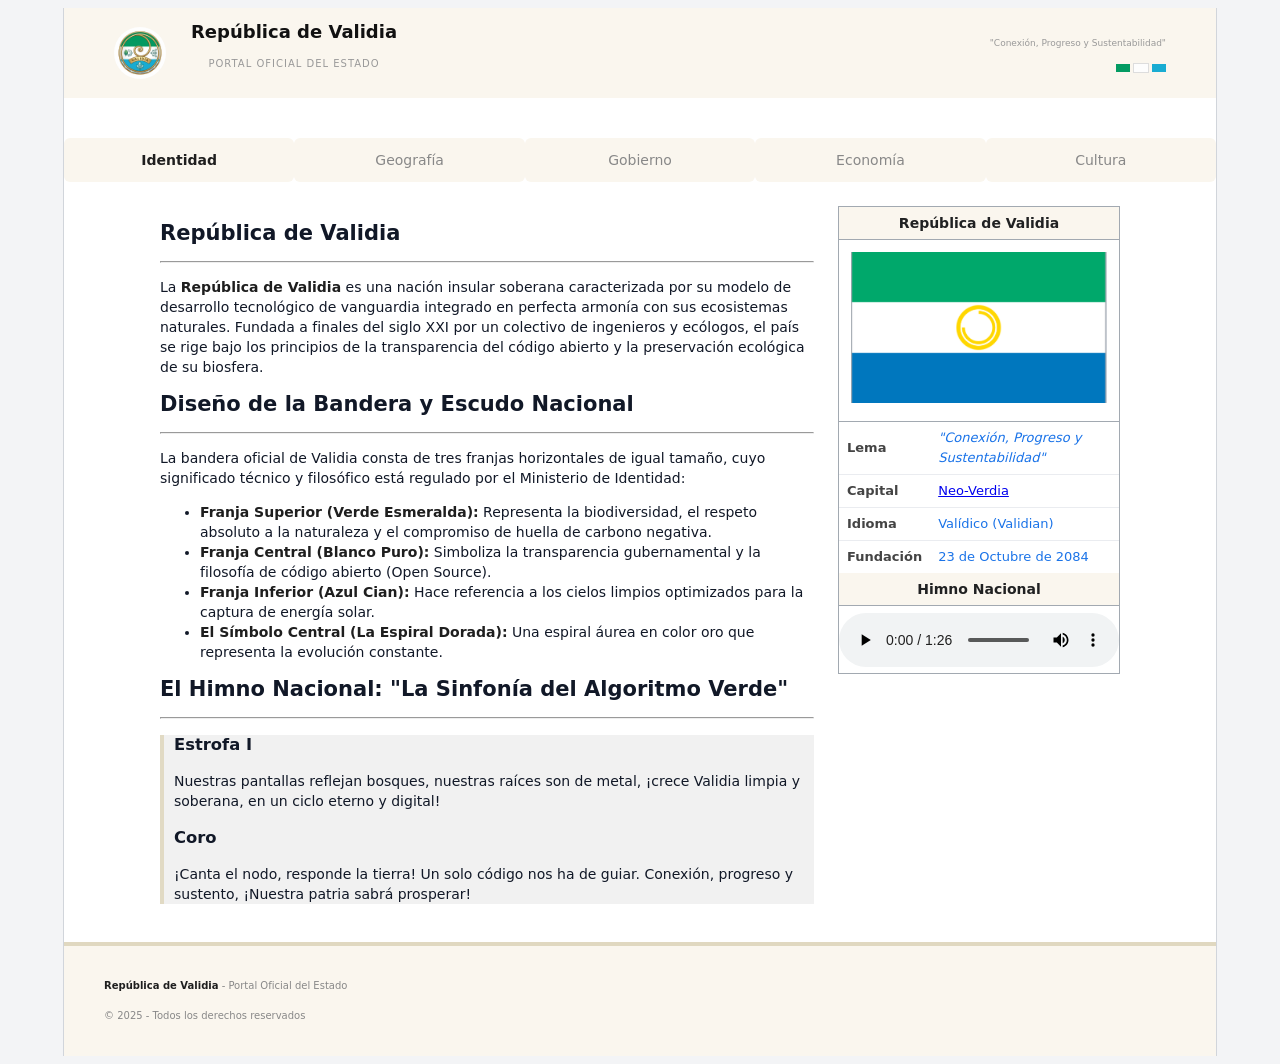
<file: index.html>
<!DOCTYPE html>
<html lang="es">
<head>
    <meta charset="UTF-8">
    <meta name="viewport" content="width=device-width, initial-scale=1.0">
    <link rel="stylesheet" href="styles/styles.css">
    <link rel="stylesheet" href="styles/index.css">
    <title>Proyecto: Imaginary Country</title>
</head>

<body>
    <div class="containerMain"> 
        <header class="header">
            <div class="logo">
                <img src="images/validiaCoat.png" alt="Logo de la República de Validia">
            </div>
            <div class="info">
                <h1>República de Validia</h1>
                <p>PORTAL OFICIAL DEL ESTADO</p>
            </div>
            <div class="derecha">
                <span>"Conexión, Progreso y Sustentabilidad"</span>
                <div class="bandera">
                    <span></span>
                    <span></span>
                    <span></span>
                </div>
            </div>
        </header>

        <nav class="navBar">
            <a href="index.html" class="item"> <span class="highlight">Identidad</span> </a>
            <a href="geography.html" class="item">Geografía</a>
            <a href="gov.html" class="item">Gobierno</a>
            <a href="economy.html" class="item">Economía</a>
            <a href="culture.html" class="item">Cultura</a>        
        </nav>

    <main class="pagina">
        <article class="articulo">
            <div>
                <h1>República de Validia</h1>
            </div>
            <hr>
            <p>
                La <span class="highlight">República de Validia</span> es una nación insular soberana caracterizada por su modelo de desarrollo tecnológico de vanguardia integrado en perfecta armonía con sus ecosistemas naturales. Fundada a finales del siglo XXI por un colectivo de ingenieros y ecólogos, el país se rige bajo los principios de la transparencia del código abierto y la preservación ecológica de su biosfera.
            </p>
            <h2>Diseño de la Bandera y Escudo Nacional</h2>
            <hr>
            <p>
                La bandera oficial de Validia consta de tres franjas horizontales de igual tamaño, cuyo significado técnico y filosófico está regulado por el Ministerio de Identidad:
            </p>
            <ul>
                <li>
                    <span class="highlight">Franja Superior (Verde Esmeralda):</span> Representa la biodiversidad, el respeto absoluto a la naturaleza y el compromiso de huella de carbono negativa.
                </li>
                <li>
                    <span class="highlight">Franja Central (Blanco Puro):</span> Simboliza la transparencia gubernamental y la filosofía de código abierto (Open Source).
                </li>
                <li>
                    <span class="highlight">Franja Inferior (Azul Cian):</span> Hace referencia a los cielos limpios optimizados para la captura de energía solar.
                </li>
                <li>
                    <span class="highlight">El Símbolo Central (La Espiral Dorada):</span> Una espiral áurea en color oro que representa la evolución constante.
                </li>
            </ul>
            <h2>
                El Himno Nacional: "La Sinfonía del Algoritmo Verde"
            </h2>
            <hr>
            <div class="nationalAnthem">
                <h3>Estrofa I</h3>
                <p>
                    Nuestras pantallas reflejan bosques, nuestras raíces son de metal,
                    ¡crece Validia limpia y soberana, en un ciclo eterno y digital!
                </p>
                <h3>Coro</h3>
                <p>
                    ¡Canta el nodo, responde la tierra! Un solo código nos ha de guiar.
                    Conexión, progreso y sustento, ¡Nuestra patria sabrá prosperar!
                </p>
            </div>
        </article>

    <aside class="infobox">
        <div class="infoboxTitle">República de Validia</div>
        <div class="infoboxImage">
            <div class="infoboxMainImageContainer">
                <img src="images/validiaFlag.png" alt="Bandera de Validia">
            </div>
        </div>
        <table class="infoboxTable">
            <tr>
                <td class="infoboxTag">Lema</td>
                <td class="infoboxValue"><em>"Conexión, Progreso y Sustentabilidad"</em></td>
                </tr>
            <tr>
                <td class="infoboxTag">Capital</td>
                <td class="infoboxValue"><a href="#" class="infobox_enlace">Neo-Verdia</a></td>
            </tr>
            <tr>
                <td class="infoboxTag">Idioma</td>
                <td class="infoboxValue">Valídico (Validian)</td>
            </tr>
            <tr>
                <td class="infoboxTag">Fundación </td>
                <td class="infoboxValue"> 23 de Octubre de 2084</td>
            </tr>
        </table>
        
        <div class="infoboxTitle">Himno Nacional</div>

        <div>
            <audio controls src="sounds/anthem.mp3">
                Tu navegador no soporta el elemento de audio.
            </audio>
        </div>
        

    </aside>

    </main>

    <footer>
            <p>
                <span class="highlight">República de Validia</span> - Portal Oficial del Estado
            </p>
            <p>
                &copy; 2025 - Todos los derechos reservados
            </p>
    </footer>
    </div>
    
</body>
</html>
</file>
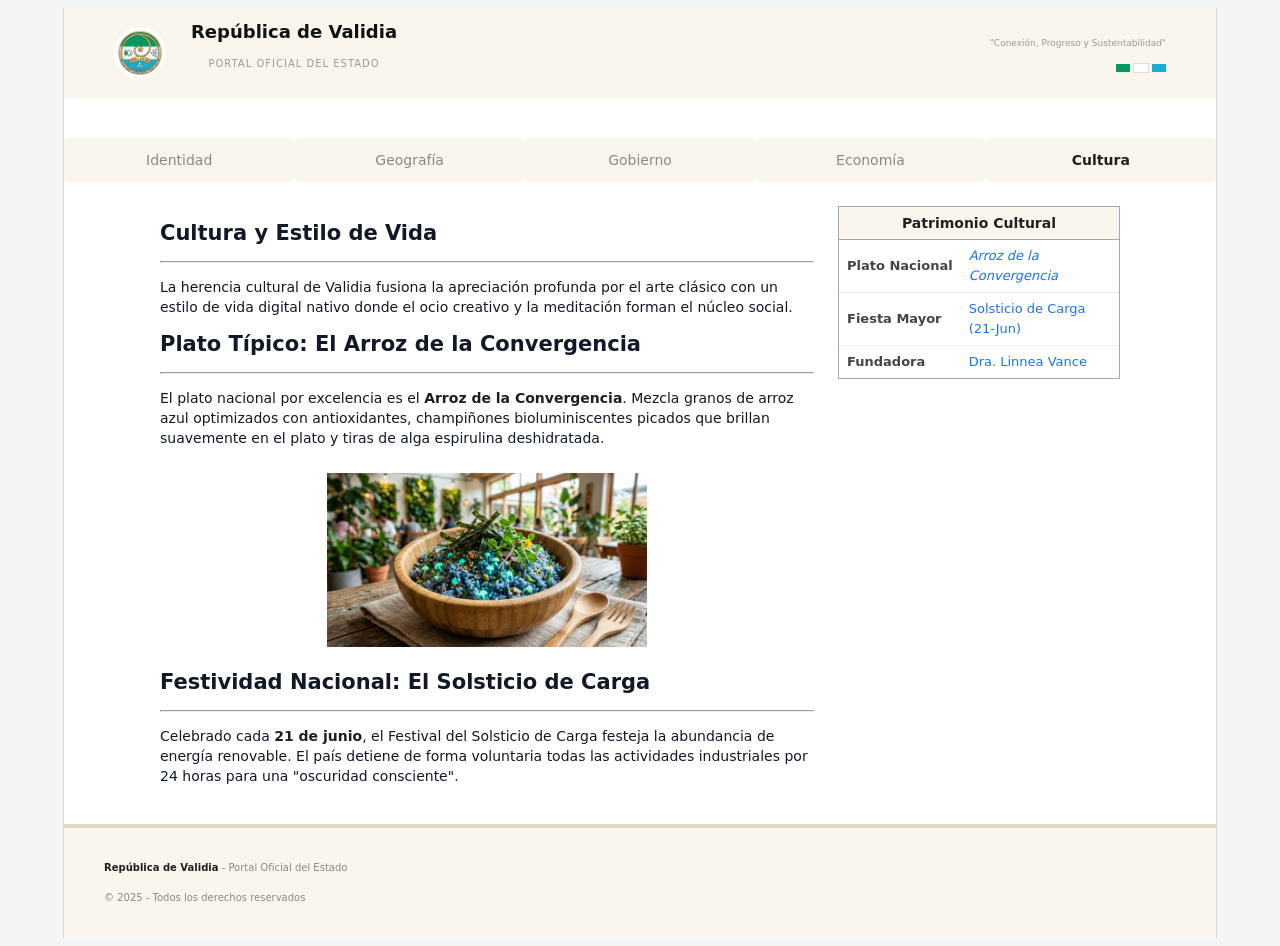
<file: culture.html>
<!DOCTYPE html>
<html lang="es">
<head>
    <meta charset="UTF-8">
    <meta name="viewport" content="width=device-width, initial-scale=1.0">
    <link rel="stylesheet" href="styles/styles.css">
    <link rel="stylesheet" href="styles/indexTextContent.css">
    <title>Proyecto: Imaginary Country</title>
</head>

<body>
    <div class="containerMain"> 
        <header class="header">
            <div class="logo">
                <img src="images/validiaCoat.png" alt="Logo de la República de Validia">
            </div>
            <div class="info">
                <h1>República de Validia</h1>
                <p>PORTAL OFICIAL DEL ESTADO</p>
            </div>
            <div class="derecha">
                <span>"Conexión, Progreso y Sustentabilidad"</span>
                <div class="bandera">
                    <span></span>
                    <span></span>
                    <span></span>
                </div>
            </div>
        </header>

        <nav class="navBar">
            <a href="index.html" class="item"> Identidad </a>
            <a href="geography.html" class="item">Geografía</a>
            <a href="gov.html" class="item">Gobierno</a>
            <a href="economy.html" class="item">Economía</a>
            <a href="culture.html" class="item"> <span class="highlight"> Cultura </span> </a>
        </nav>

    <main class="pagina">
        <article class="articulo">
            <div>
                <h1>Cultura y Estilo de Vida</h1>
            </div>
            <hr>
            <p>
                La herencia cultural de Validia fusiona la apreciación profunda por el arte clásico con un estilo de vida digital nativo donde el ocio creativo y la meditación forman el núcleo social.
            </p>
            <h2>Plato Típico: El Arroz de la Convergencia</h2>
            <hr>
            <p>
                El plato nacional por excelencia es el <span class="highlight">Arroz de la Convergencia</span>. Mezcla granos de arroz azul optimizados con antioxidantes, champiñones bioluminiscentes picados que brillan suavemente en el plato y tiras de alga espirulina deshidratada.
            </p>
            <img class="typicalDish" src="images/typicalDish.png" alt="Un tazón de madera con arroz de color azul brillante, decorado con algas nori, brotes verdes y pequeños hongos bioluminiscentes, sobre una mesa rústica.">
            <h2>
                Festividad Nacional: El Solsticio de Carga
            </h2>
            <hr>
                <p>
                    Celebrado cada <span class="highlight">21 de junio</span>, el Festival del Solsticio de Carga festeja la abundancia de energía renovable. El país detiene de forma voluntaria todas las actividades industriales por 24 horas para una "oscuridad consciente".
                </p>
        </article>

    <aside class="infobox">
        <div class="infoboxTitle">Patrimonio Cultural</div>
        <table class="infoboxTable">
            <tr>
                <td class="infoboxTag">Plato Nacional</td>
                <td class="infoboxValue"><em>Arroz de la Convergencia</em></td>
                </tr>
            <tr>
                <td class="infoboxTag">Fiesta Mayor</td>
                <td class="infoboxValue">Solsticio de Carga (21-Jun)</a></td>
            </tr>
            <tr>
                <td class="infoboxTag">Fundadora</td>
                <td class="infoboxValue">Dra. Linnea Vance</td>
            </tr>
        </table>
    </aside>

    </main>

    <footer>
            <p>
                <span class="highlight">República de Validia</span> - Portal Oficial del Estado
            </p>
            <p>
                &copy; 2025 - Todos los derechos reservados
            </p>
    </footer>
    </div>
    
</body>
</html>
</file>
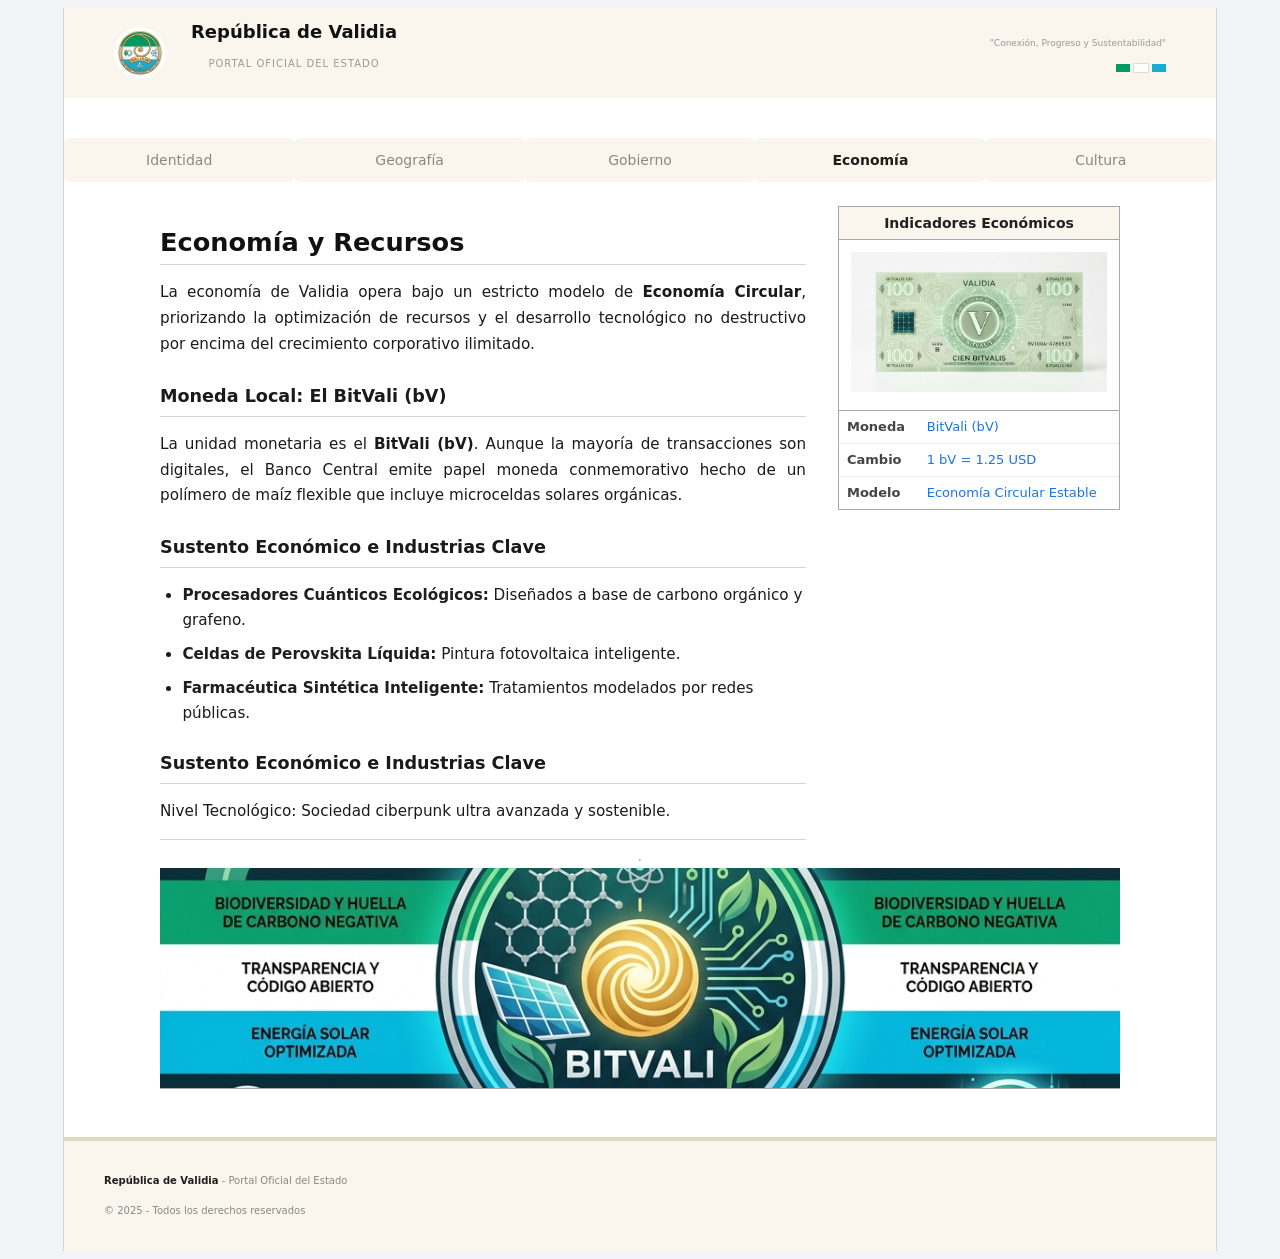
<file: economy.html>
<!DOCTYPE html>
<html lang="es">
<head>
    <meta charset="UTF-8">
    <meta name="viewport" content="width=device-width, initial-scale=1.0">
    <link rel="stylesheet" href="styles/styles.css">
    <link rel="stylesheet" href="styles/economy.css">
    <title>Proyecto: Imaginary Country</title>
</head>

<body>
    <div class="containerMain"> 
        <header class="header">
            <div class="logo">
                <img src="images/validiaCoat.png" alt="Logo de la República de Validia">
            </div>
            <div class="info">
                <h1>República de Validia</h1>
                <p>PORTAL OFICIAL DEL ESTADO</p>
            </div>
            <div class="derecha">
                <span>"Conexión, Progreso y Sustentabilidad"</span>
                <div class="bandera">
                    <span></span>
                    <span></span>
                    <span></span>
                </div>
            </div>
        </header>

        <nav class="navBar">
            <a href="index.html" class="item"> Identidad</a>
            <a href="geography.html" class="item">Geografía</a>
            <a href="gov.html" class="item">Gobierno</a>
            <a href="economy.html" class="item"> <span class="highlight"> Economía </span> </a>
            <a href="culture.html" class="item">Cultura</a>            
        </nav>

<main class="pagina">
    
    <div class="economia-contenido">
        <article class="articulo">
            <div>
                <h1>Economía y Recursos</h1>
            </div>
            <hr>
            <p>
                La economía de Validia opera bajo un estricto modelo de <strong>Economía Circular</strong>, priorizando la optimización de recursos y el desarrollo tecnológico no destructivo por encima del crecimiento corporativo ilimitado.
            </p>
            <h2>Moneda Local: El BitVali (bV)</h2>
            <hr>
            <p>
                La unidad monetaria es el <strong>BitVali (bV)</strong>. Aunque la mayoría de transacciones son digitales, el Banco Central emite papel moneda conmemorativo hecho de un polímero de maíz flexible que incluye microceldas solares orgánicas.
            </p>
            <h2>Sustento Económico e Industrias Clave</h2>
            <hr>
            <ul>
                <li>
                    <span class="highlight">Procesadores Cuánticos Ecológicos:</span> Diseñados a base de carbono orgánico y grafeno.
                </li>
                <li>
                    <span class="highlight">Celdas de Perovskita Líquida:</span> Pintura fotovoltaica inteligente.
                </li>
                <li>
                    <span class="highlight">Farmacéutica Sintética Inteligente:</span> Tratamientos modelados por redes públicas.
                </li>
            </ul>

            <h2>Sustento Económico e Industrias Clave</h2>
            <hr>
            <p>
                Nivel Tecnológico: Sociedad ciberpunk ultra avanzada y sostenible.
            </p>
            <hr>

        </article>

         

        <aside class="infobox">
            <div class="infoboxTitle">Indicadores Económicos</div>
            <div class="infoboxImage">
                <div class="infoboxMainImageContainer">
                    <img src="images/currency.png" alt="Diseño del billete de 100 BitVali">
                </div>
            </div>
            <table class="infoboxTable">
                <tr>
                    <td class="infoboxTag">Moneda</td>
                    <td class="infoboxValue">BitVali (bV)</td>
                </tr>
                <tr>
                    <td class="infoboxTag">Cambio</td>
                    <td class="infoboxValue">1 bV = 1.25 USD</td>
                </tr>
                <tr>
                    <td class="infoboxTag">Modelo</td>
                    <td class="infoboxValue">Economía Circular Estable</td>
                </tr>
            </table>
        </aside>
    </div>
    <hr>
    <img src="images/graph.png" alt="Gráfico de la economía de Validia" class="grafico-economia">

</main>
    <footer>
            <p>
                <span class="highlight">República de Validia</span> - Portal Oficial del Estado
            </p>
            <p>
                &copy; 2025 - Todos los derechos reservados
            </p>
    </footer>
    </div>
    
</body>
</html>
</file>
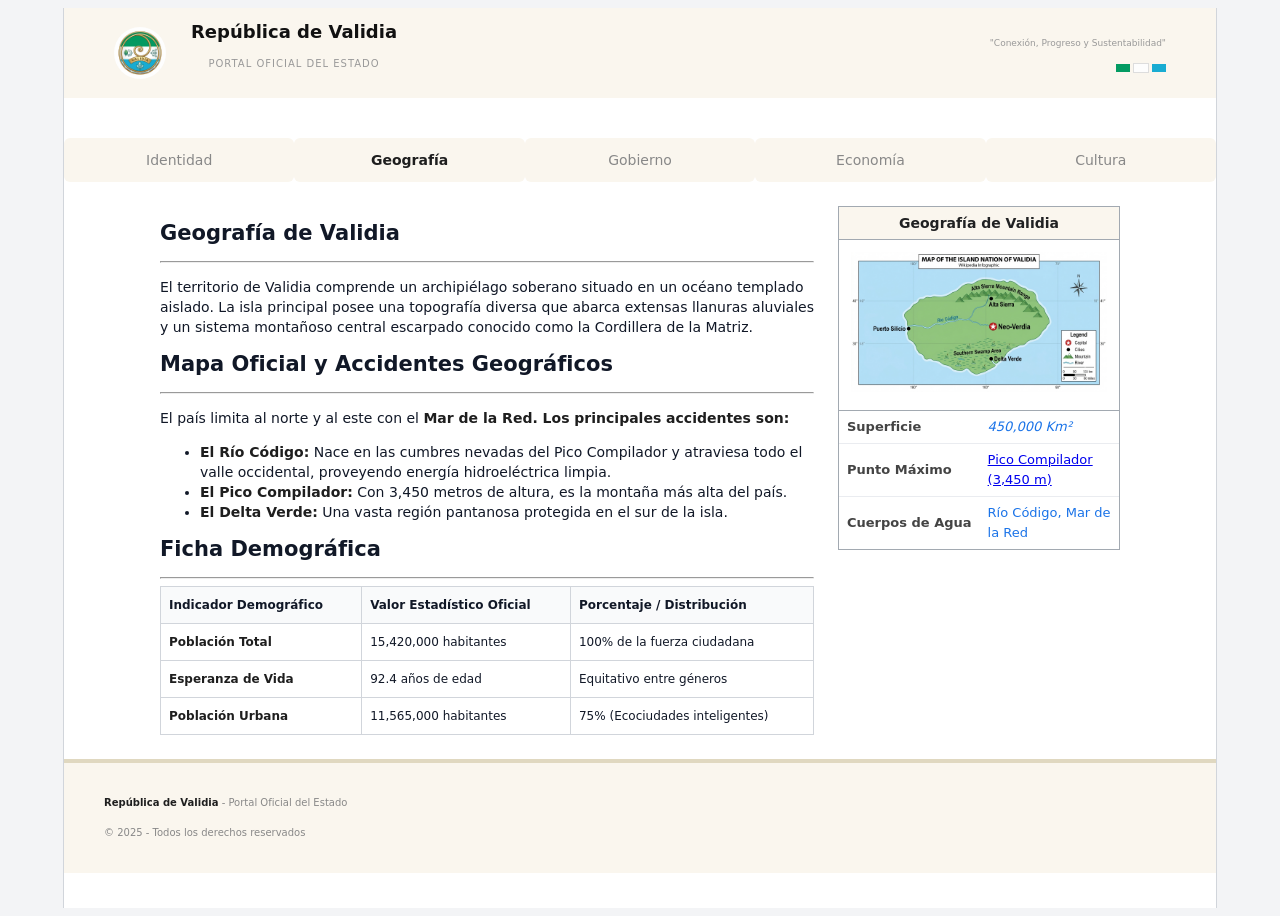
<file: geography.html>
<!DOCTYPE html>
<html lang="es">
<head>
    <meta charset="UTF-8">
    <meta name="viewport" content="width=device-width, initial-scale=1.0">
    <link rel="stylesheet" href="styles/styles.css">
    <link rel="stylesheet" href="styles/indexTextContent.css">
    <link rel="stylesheet" href="styles/geography.css">
    <title>Proyecto: Imaginary Country</title>
</head>

<body>
    <div class="containerMain"> 
        <header class="header">
            <div class="logo">
                <img src="images/validiaCoat.png" alt="Logo de la República de Validia">
            </div>
            <div class="info">
                <h1>República de Validia</h1>
                <p>PORTAL OFICIAL DEL ESTADO</p>
            </div>
            <div class="derecha">
                <span>"Conexión, Progreso y Sustentabilidad"</span>
                <div class="bandera">
                    <span></span>
                    <span></span>
                    <span></span>
                </div>
            </div>
        </header>

        <nav class="navBar">
            <a href="index.html" class="item">Identidad </a>
            <a href="geography.html" class="item"><span class="highlight">Geografía</span></a>
            <a href="gov.html" class="item">Gobierno</a>
            <a href="economy.html" class="item">Economía</a>
            <a href="culture.html" class="item">Cultura</a>
        </nav>

    <main class="pagina">
        <article class="articulo">
            <div>
                <h1>Geografía de Validia</h1>
            </div>
            <hr>
            <p>
                El territorio de Validia comprende un archipiélago soberano situado en un océano templado aislado. La isla principal posee una topografía diversa que abarca extensas llanuras aluviales y un sistema montañoso central escarpado conocido como la Cordillera de la Matriz.
            </p>
            <h2>Mapa Oficial y Accidentes Geográficos</h2>
            <hr>
            <p>
                El país limita al norte y al este con el <span class="highlight">Mar de la Red. Los principales accidentes son:
            </p>
            <ul>
                <li>
                    <span class="highlight">El Río Código:</span> Nace en las cumbres nevadas del Pico Compilador y atraviesa todo el valle occidental, proveyendo energía hidroeléctrica limpia.
                </li>
                <li>
                    <span class="highlight">El Pico Compilador:</span> Con 3,450 metros de altura, es la montaña más alta del país.
                </li>
                <li>
                    <span class="highlight">El Delta Verde:</span> Una vasta región pantanosa protegida en el sur de la isla.
                </li>
                
            </ul>
            <h2>
                Ficha Demográfica
            </h2>
            <hr>
            <table class="geoTable">
                <thead>
                    <tr>
                        <th>Indicador Demográfico</th>
                        <th>Valor Estadístico Oficial</th>
                        <th>Porcentaje / Distribución</th>
                    </tr>
                </thead>
                <tbody>
                <tr>
                    <td><span class="highlight">Población Total</span></td>
                    <td>15,420,000 habitantes</td>
                    <td>100% de la fuerza ciudadana</td>
                </tr>
                <tr>
                    <td> <span class="highlight"> Esperanza de Vida</span></td>
                    <td>92.4 años de edad</td>
                    <td>Equitativo entre géneros</td>
                </tr>
                <tr>
                    <td> <span class="highlight"> Población Urbana </span> </td>
                    <td>11,565,000 habitantes</td>
                    <td>75% (Ecociudades inteligentes)</td>
                </tr>
                </tbody>
            </table>
        </article>

    <aside class="infobox">
        <div class="infoboxTitle">Geografía de Validia</div>
        <div class="infoboxImage">
            <div class="infoboxMainImageContainer">
                <img src="images/validiaMap.png" alt="Mapa de Validia">
            </div>
        </div>
        <table class="infoboxTable">
            <tr>
                <td class="infoboxTag">Superficie</td>
                <td class="infoboxValue"><em>450,000 Km²</em></td>
                </tr>
            <tr>
                <td class="infoboxTag">Punto Máximo</td>
                <td class="infoboxValue"><a href="#" class="infobox_enlace">Pico Compilador (3,450 m)</a></td>
            </tr>
            <tr>
                <td class="infoboxTag">Cuerpos de Agua</td>
                <td class="infoboxValue">Río Código, Mar de la Red</td>
            </tr>
        </table>
    </aside>

    </main>

    <footer>
            <p>
                <span class="highlight">República de Validia</span> - Portal Oficial del Estado
            </p>
            <p>
                &copy; 2025 - Todos los derechos reservados
            </p>
    </footer>
    </div>
    
</body>
</html>
</file>
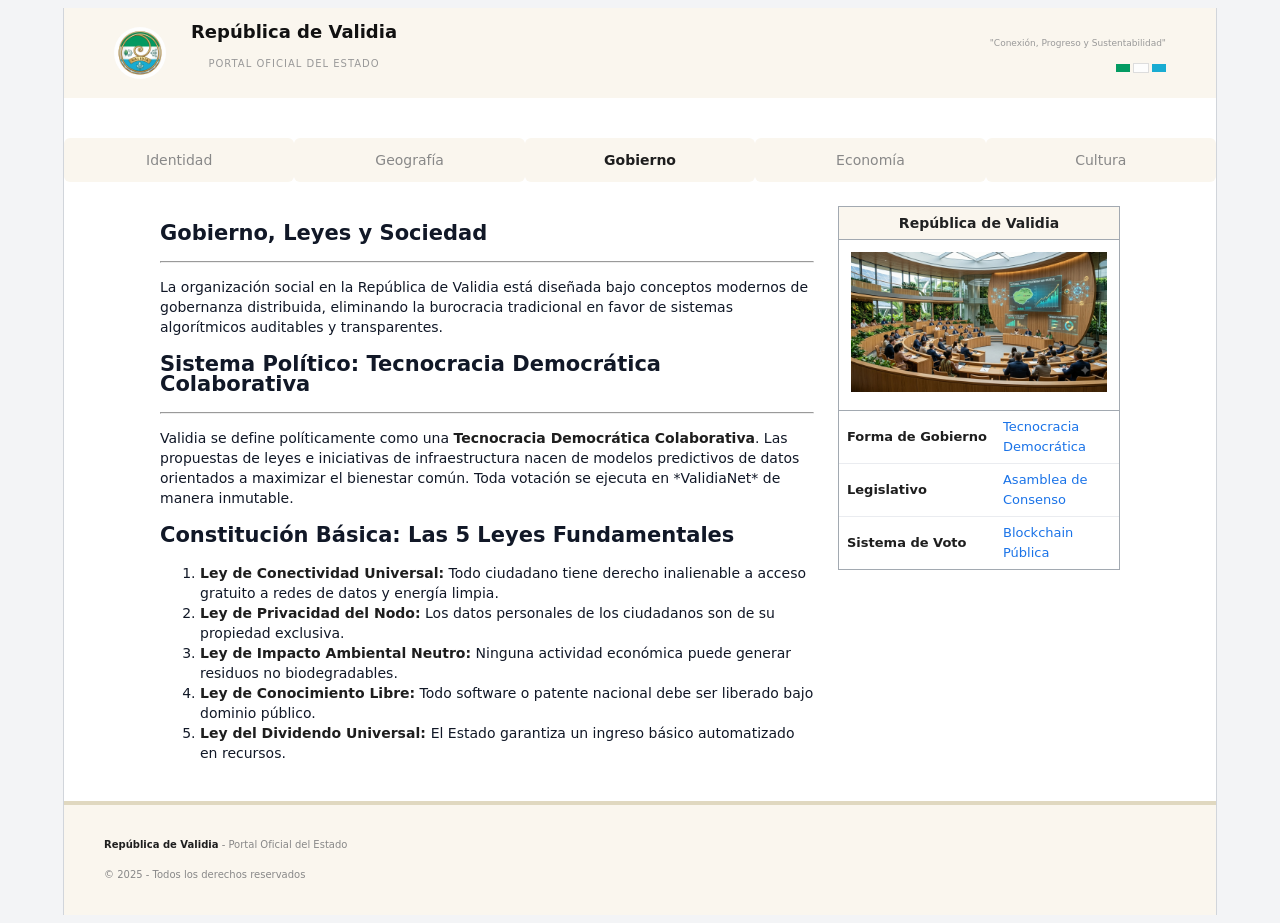
<file: gov.html>
<!doctype html>
<html lang="es">
  <head>
    <meta charset="UTF-8" />
    <meta name="viewport" content="width=device-width, initial-scale=1.0" />
    <link rel="stylesheet" href="styles/styles.css" />
    <link rel="stylesheet" href="styles/indexTextContent.css" />
    <title>Proyecto: Imaginary Country</title>
  </head>

  <body>
    <div class="containerMain">
      <header class="header">
        <div class="logo">
          <img
            src="images/validiaCoat.png"
            alt="Logo de la República de Validia"
          />
        </div>
        <div class="info">
          <h1>República de Validia</h1>
          <p>PORTAL OFICIAL DEL ESTADO</p>
        </div>
        <div class="derecha">
          <span>"Conexión, Progreso y Sustentabilidad"</span>
          <div class="bandera">
            <span></span>
            <span></span>
            <span></span>
          </div>
        </div>
      </header>

      <nav class="navBar">
        <a href="index.html" class="item">Identidad</a>
        <a href="geography.html" class="item">Geografía</a>
        <a href="gov.html" class="item"> <span class="highlight">Gobierno</span></a>
        <a href="economy.html" class="item">Economía</a>
        <a href="culture.html" class="item">Cultura</a>
        
      </nav>

      <main class="pagina">
        <article class="articulo">
          <div>
            <h1>Gobierno, Leyes y Sociedad</h1>
          </div>
          <hr />
          <p>
            La organización social en la República de Validia está diseñada bajo
            conceptos modernos de gobernanza distribuida, eliminando la
            burocracia tradicional en favor de sistemas algorítmicos auditables
            y transparentes.
          </p>
          <h2>Sistema Político: Tecnocracia Democrática Colaborativa</h2>
          <hr />
          <p>
            Validia se define políticamente como una
            <span class="highlight">Tecnocracia Democrática Colaborativa</span>.
            Las propuestas de leyes e iniciativas de infraestructura nacen de
            modelos predictivos de datos orientados a maximizar el bienestar
            común. Toda votación se ejecuta en *ValidiaNet* de manera inmutable.
          </p>
          <h2>Constitución Básica: Las 5 Leyes Fundamentales</h2>
          <ol>
            <li>
              <span class="highlight">Ley de Conectividad Universal:</span>
                Todo ciudadano tiene derecho inalienable a acceso gratuito a redes de datos y energía limpia.
            </li>
            <li>
              <span class="highlight">Ley de Privacidad del Nodo:</span>
              Los datos personales de los ciudadanos son de su propiedad
              exclusiva.
            </li>
            <li>
              <span class="highlight">Ley de Impacto Ambiental Neutro:</span>
              Ninguna actividad económica puede generar residuos no
              biodegradables.
            </li>
            <li>
              <span class="highlight">Ley de Conocimiento Libre:</span> Todo
              software o patente nacional debe ser liberado bajo dominio
              público.
            </li>
            <li>
              <span class="highlight">Ley del Dividendo Universal: </span>El
              Estado garantiza un ingreso básico automatizado en recursos.
            </li>
          </ol>
        </article>

        <aside class="infobox">
          <div class="infoboxTitle">República de Validia</div>
          <div class="infoboxImage">
            <div class="infoboxMainImageContainer">
              <img src="images/government.png" alt="Bandera de Validia" />
            </div>
          </div>
          <table class="infoboxTable">
            <tr>
              <td class="infoboxTag"><span class="highlight"> Forma de Gobierno</span></td>
              <td class="infoboxValue">Tecnocracia Democrática</td>
            </tr>
            <tr>
              <td class="infoboxTag"> <span class="highlight"> Legislativo</span></td>
              <td class="infoboxValue">Asamblea de Consenso</td>
            </tr>
            <tr>
              <td class="infoboxTag"> <span class="highlight">Sistema de Voto</span></td>
              <td class="infoboxValue">Blockchain Pública</td>
            </tr>
          </table>
        </aside>
      </main>

      <footer>
        <p>
          <span class="highlight">República de Validia</span> - Portal Oficial
          del Estado
        </p>
        <p>&copy; 2025 - Todos los derechos reservados</p>
      </footer>
    </div>
  </body>
</html>
</file>
<file: styles/styles.css>
header {
    text-align: center;
    margin-bottom: 40px;
}

body {
    background-color: #f3f4f6;   
    color: #111827;               
    font-family: ui-sans-serif, system-ui, sans-serif; 
    font-size: 0.875rem;          
    line-height: 1.25rem;
    -webkit-font-smoothing: antialiased;
    -moz-osx-font-smoothing: grayscale;
}

.containerMain {
  max-width: 72rem;             /* max-w-6xl → 1152px */
  margin-left: auto;            /* mx-auto */
  margin-right: auto;
  background-color: #ffffff;    /* bg-white */
  min-height: 100vh;            /* min-h-screen */
  border-left: 1px solid #d1d5db;  /* border-x border-gray-300 */
  border-right: 1px solid #d1d5db;
  display: flex;                /* flex */
  flex-direction: column;       /* flex-col (por defecto en móvil) */
}

/* flex-row → a partir de 768px, dirección horizontal */
@media (min-width: 768px) {
  .container-main {
    flex-direction: row;
  }
}

.header {
    height: 90px;
    background: #FAF6EE;
    display: flex;
    align-items: center;
    padding: 0 50px;
    box-sizing: border-box;
}


/* círculo del logo */
.logo {

    width: 52px;
    height: 52px;
    border-radius: 50%;
    overflow: hidden;
    margin-right: 25px;

}

.logo img {
    width: 100%;
    height: 100%;
    object-fit: cover;
}

.info h1 {

    margin: 0;
    font-size: 18px;
    color: #111;
    font-weight: bold;
}

.info p {

    margin-top: 12px;
    font-size: 10px;
    color: #999;
    letter-spacing: 1px;

}


.derecha {

    margin-left: auto;
    display: flex;
    flex-direction: column;
    align-items: flex-end;
    gap: 10px;

}


.derecha span {

    font-size: 9px;
    color: #999;

}

.bandera {

    display: flex;
    gap: 3px;
    align-items: center;

}


.bandera span {

    width: 14px;
    height: 8px;
    display: block;

}


/* Verde */
.bandera span:nth-child(1) {

    background: #039b62;

}


/* Blanco */
.bandera span:nth-child(2) {

    background: #fdfdfd;
    border: 1px solid #ddd;

}



.bandera span:nth-child(3) {
    background: #19acd2;
}

.navBar {
    display: flex;
    justify-content: space-between;
    align-items: center;
}

.item{
    flex: 1;
    text-align: center;
    padding: 12px 0;
    background-color: #FAF6EE;
    color: #888888;
    text-decoration: none;
    border-radius: 6px;
    transition: all 0.25s ease;
}

.item:hover {
    background-color: rgb(215, 216, 216);
    transform: translateY(-7px);
    text-decoration: underline;
    text-decoration-color: rgb(179, 213, 235);
}

footer {
    background-color: #FAF6EE;
    font-family: var(--font-family);
    font-size: 10px;
    color: #888888;
    padding: 20px 40px;
    border-top: 4px solid #E0D8C0;
}

.highlight {
    font-weight: bold;
    color: #1E1E1E;
}

.articulo {
  flex: 1;
  min-width: 0;
}

.pagina {
  display: flex;
  flex-direction: row;
  align-items: flex-start; 
  gap: 24px;
  max-width: 960px; 
  margin: 24px auto;
  padding: 0 16px;
}

.infoboxMainImageContainer {
  width: 100%;
  height: auto; 
  padding: 0 12px;
  box-sizing: border-box;
}

.infoboxMainImageContainer img {
    width: 100%;
    height: auto;
    object-fit: contain;
}

.infobox {
  width: 280px;
  flex-shrink: 0;
  border: 1px solid #a2a9b1;
  background-color: #ffffff;
  font-size: 13px;
  color: #202122;
  align-self: flex-start;
}
 
.infoboxTitle {
  background-color: #FAF6EE;
  text-align: center;
  font-weight: bold;
  font-size: 14px;
  padding: 6px 8px;
  border-bottom: 1px solid #a2a9b1;
}
 
.infoboxImage {
  display: flex;
  justify-content: center;  
  padding: 12px 0;
  border-bottom: 1px solid #a2a9b1;
}

.infoboxTable {
  width: 100%;
  border-collapse: collapse;
}
 
.infoboxTable tr {
  border-bottom: 1px solid #eaecf0;
}
 
.infoboxTable tr:last-child {
  border-bottom: none;
}

.infoboxTag {
    padding: 6px 8px;
    font-weight: bold;
    color: #444;
    white-space: nowrap;
}

.infoboxValue {
    padding: 6px 8px;
    color: #1a73e8;
}

audio {
    width: 100%;
    margin-top: 7px;
}

.typicalDish {
    display: block;
    margin: 25px auto;
    max-width: 320px;
}
</file>
<file: styles/index.css>
.nationalAnthem{
    border-left: 4px solid #e0d8c0eb;
    padding-left: 10px;
    background-color: #d4d4d353;
}
</file>
<file: styles/indexTextContent.css>
.nationalAnthem{
    border-left: 4px solid #e0d8c0eb;
    padding-left: 10px;
    background-color: #d4d4d353;
}
</file>
<file: styles/economy.css>
/* ── Layout de página ───────────────────────── */
.pagina {
    flex-direction: column;
    gap: 0;
}

.grafico-economia {
    display: block;
    width: 100%;
    max-height: 220px;
    object-fit: cover;
    border-bottom: 1px solid #a2a9b1;
    margin-bottom: 24px;
}

.economia-contenido {
    display: flex;
    flex-direction: row;
    gap: 32px;
    align-items: flex-start;
    width: 100%;
}

/* ── Legibilidad del artículo ───────────────── */

/* Texto base más cómodo */
.articulo {
    font-size: 0.95rem;
    line-height: 1.7;
    color: #1a1a1a;
}

/* Título principal */
.articulo h1 {
    font-size: 1.6rem;
    font-weight: bold;
    margin-bottom: 6px;
    color: #111;
    line-height: 1.2;
}

/* Subtítulos */
.articulo h2 {
    font-size: 1.1rem;
    font-weight: bold;
    margin-top: 24px;
    margin-bottom: 4px;
    color: #1a1a1a;
}

/* Separadores pegados al título, no al texto */
.articulo hr {
    border: none;
    border-top: 1px solid #d1d5db;
    margin: 0 0 12px 0;
}

/* Párrafos con espacio entre ellos */
.articulo p {
    margin-bottom: 14px;
    text-align: justify;
}

/* Lista con aire entre items */
.articulo ul {
    padding-left: 1.4rem;
    margin-bottom: 14px;
}

.articulo li {
    margin-bottom: 10px;
    line-height: 1.6;
}
</file>
<file: styles/geography.css>
.tabla-demografica {
    overflow-x: auto;
    margin: 16px 0;
}

.geoTable {
    width: 100%;
    text-align: left;
    border-collapse: collapse;
    border: 1px solid #d1d5db;
    font-size: 12px;
}

.geoTable th {
    background-color: #f9fafb;
    border: 1px solid #d1d5db;
    padding: 8px;
    font-weight: bold;
}

.geoTable td {
    border: 1px solid #d1d5db;
    padding: 8px;
}

.geoTable .fila-gris{
    background-color: #f9fafb;
}
</file>
